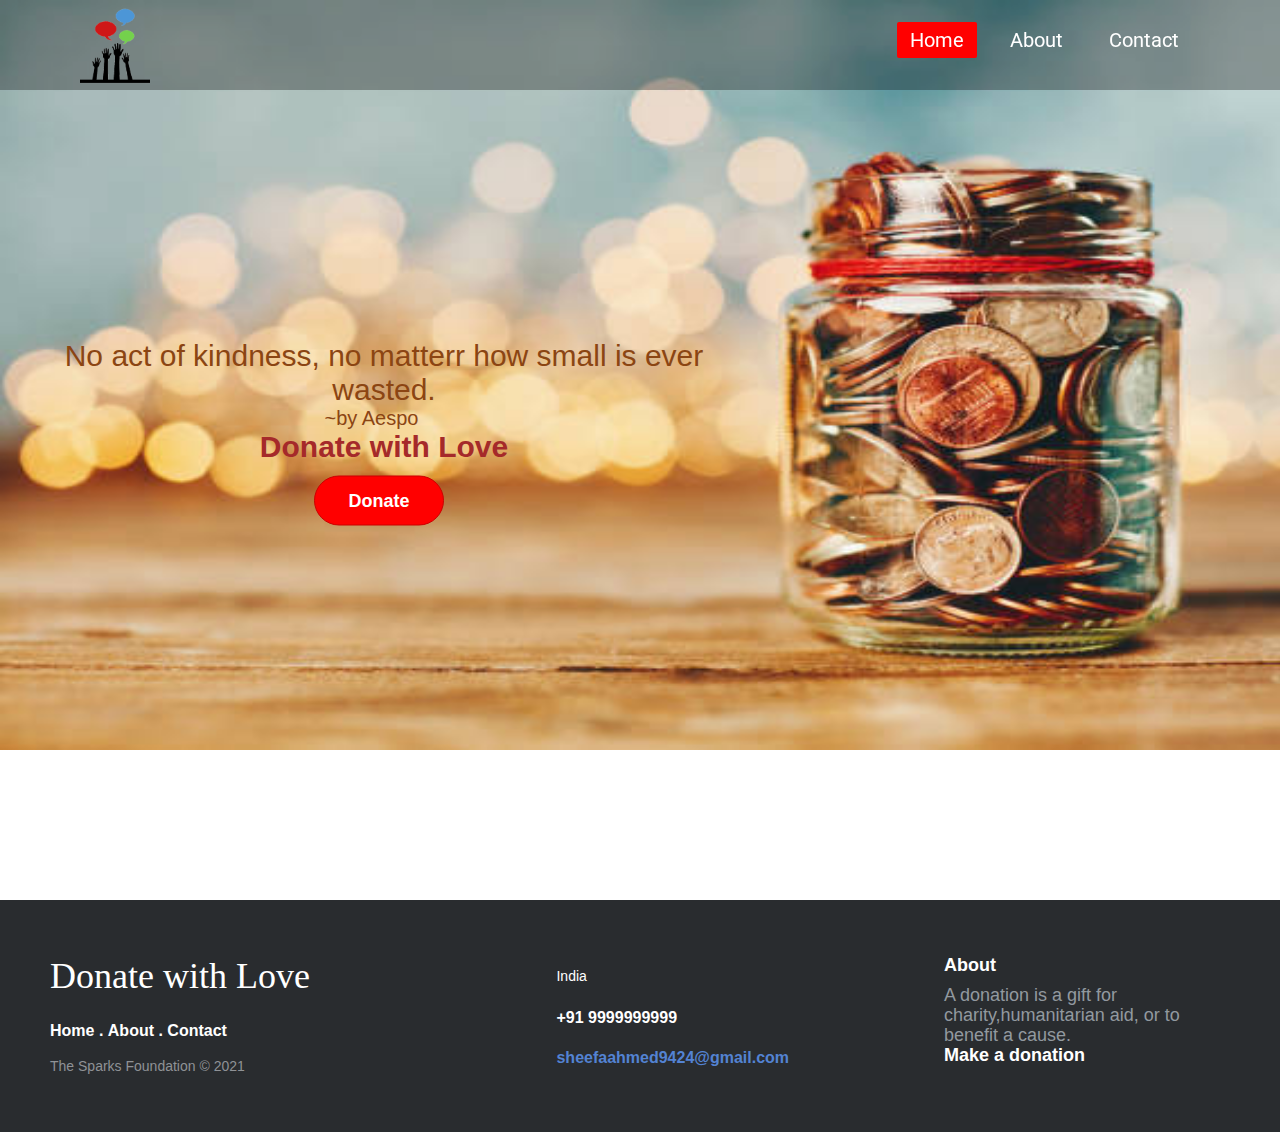
<file: index.html>
<!DOCTYPE html>
<html>
<head>
	<meta charset="utf-8">
	<title> Donate with Love </title>
	<link rel="stylesheet"  href="style.css">
</head>
<body>
	<div class="wrapper">
		<nav class="navbar">
			<p>
			
			<img class="logo" src="logo.png">
			
			</p>
			<ul>
				<li>
					<a class="active" href="index.html">Home</a>
				</li>
				<li>
					<a href="about.html">About</a>
				</li>
				
				<li>
					<a href="contact.html">Contact</a>
				</li>			
			</ul>
		</nav>
		<div class="centre">
			<h1>No act of kindness, no matterr how 
						small is ever wasted.
							</h1>
			<h2>~by Aespo</h2>
			<h3>Donate with Love</h3>
			
			<div class="buttons">
				<button><a href="https://pages.razorpay.com/pl_I6xpYmnOFwABGg/view">   Donate</button>
				
			</div>
			
		</div>

	</div>

 <footer class="footer-distributed">
 
 <div class="footer-left">
 
 <h3>Donate with Love</h3>
 
 <p class="footer-links">
 <a href="index.html">Home</a>
 .
 <a href="about.html">About</a>
 .
 <a href="contact.html">Contact</a>

 </p>
 
 <p class="footer-company-name">The Sparks Foundation &copy; 2021</p>
 </div>
 
 <div class="footer-center">
 
 <div>
 <i class="fa fa-map-marker"></i>
 <p><span>India</span></p>
 </div>
 
 <div>
 <i class="fa fa-phone"></i>
 <p>+91 9999999999</p>
 </div>
 
 <div>
 <i class="fa fa-envelope"></i>
 <p><a href="mailto:support@company.com">sheefaahmed9424@gmail.com</a></p>
 </div>
 
 </div>
 
 <div class="footer-right">
 
 <p class="footer-company-about">
 <span>About</span>
 A donation is a gift for charity,humanitarian aid, or to benefit a cause.<span>Make a donation</span></p>
 
 
 </div>
 
 </footer>
 
 

	</body>
</html>
</file>
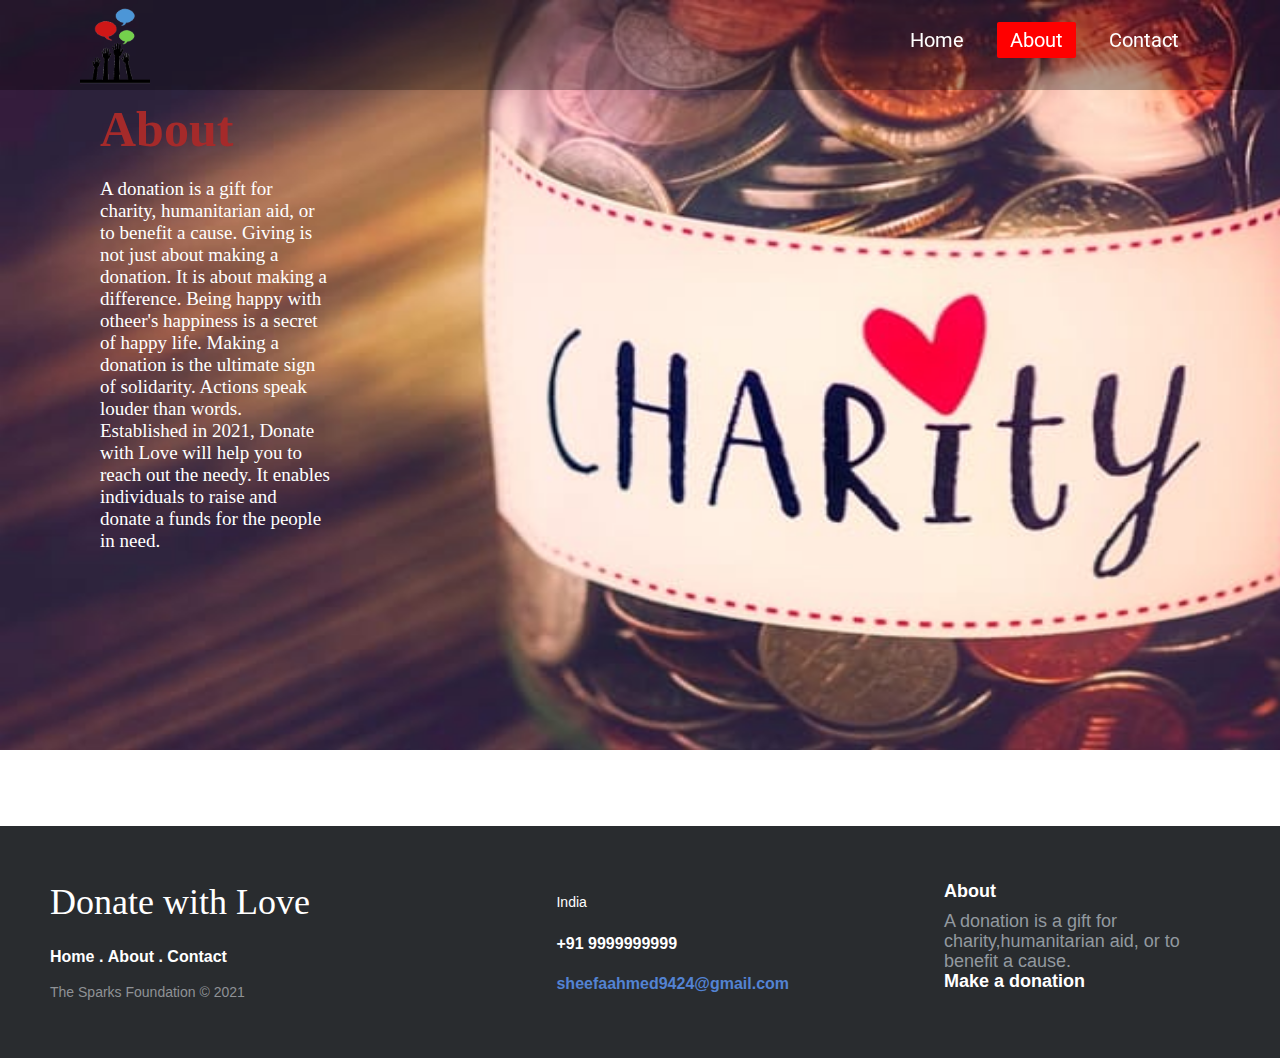
<file: about.html>
<!DOCTYPE html>
<html>
<head>
	<meta charset="utf-8">
	<title>Donate with Love </title>
	<link rel="stylesheet"  href="style.css">
</head>
<body>
	<div class="wrapper">
		<nav class="navbar">
			<p>
			
			<img class="logo" src="logo.png">
			
			</p>
			<ul>
				<li>
					<a href="index.html">Home</a>
				</li>
				<li>
					<a class="active" href="about.html">About</a>
				</li>
				<li>
					<a href="contact.html">Contact</a>
				</li>			
			</ul>
		</nav>
		<div class="section_about">
			<div class="about_text">
			<h1>About</h1>
			<p>
			A donation is a gift for charity, humanitarian aid, or to benefit a cause. Giving is not just about making a donation. It is about making a difference. Being happy with otheer's happiness is a secret of happy life. Making a donation is the ultimate sign of solidarity. Actions speak louder than words. Established in 2021, Donate with Love will help you to reach out the needy. It enables individuals to raise and donate a funds for the people in need.
		</p>
		</div>
		</div>
</head>
<footer class="footer-distributed">
 
 <div class="footer-left">
 
 <h3>Donate with Love</h3>
 
 <p class="footer-links">
 <a href="index.html">Home</a>
 .
 <a href="about.html">About</a>
 .
 <a href="contact.html">Contact</a>

 </p>
 
 <p class="footer-company-name">The Sparks Foundation &copy; 2021</p>
 </div>
 
 <div class="footer-center">
 
 <div>
 <i class="fa fa-map-marker"></i>
 <p><span>India</span></p>
 </div>
 
 <div>
 <i class="fa fa-phone"></i>
 <p>+91 9999999999</p>
 </div>
 
 <div>
 <i class="fa fa-envelope"></i>
 <p><a href="mailto:support@company.com">sheefaahmed9424@gmail.com</a></p>
 </div>
 
 </div>
 
 <div class="footer-right">
 
 <p class="footer-company-about">
 <span>About</span>
 A donation is a gift for charity,humanitarian aid, or to benefit a cause.<span>Make a donation</span></p>
 
 
 </div>
 
 </footer>
 

</body>
</html>
</file>
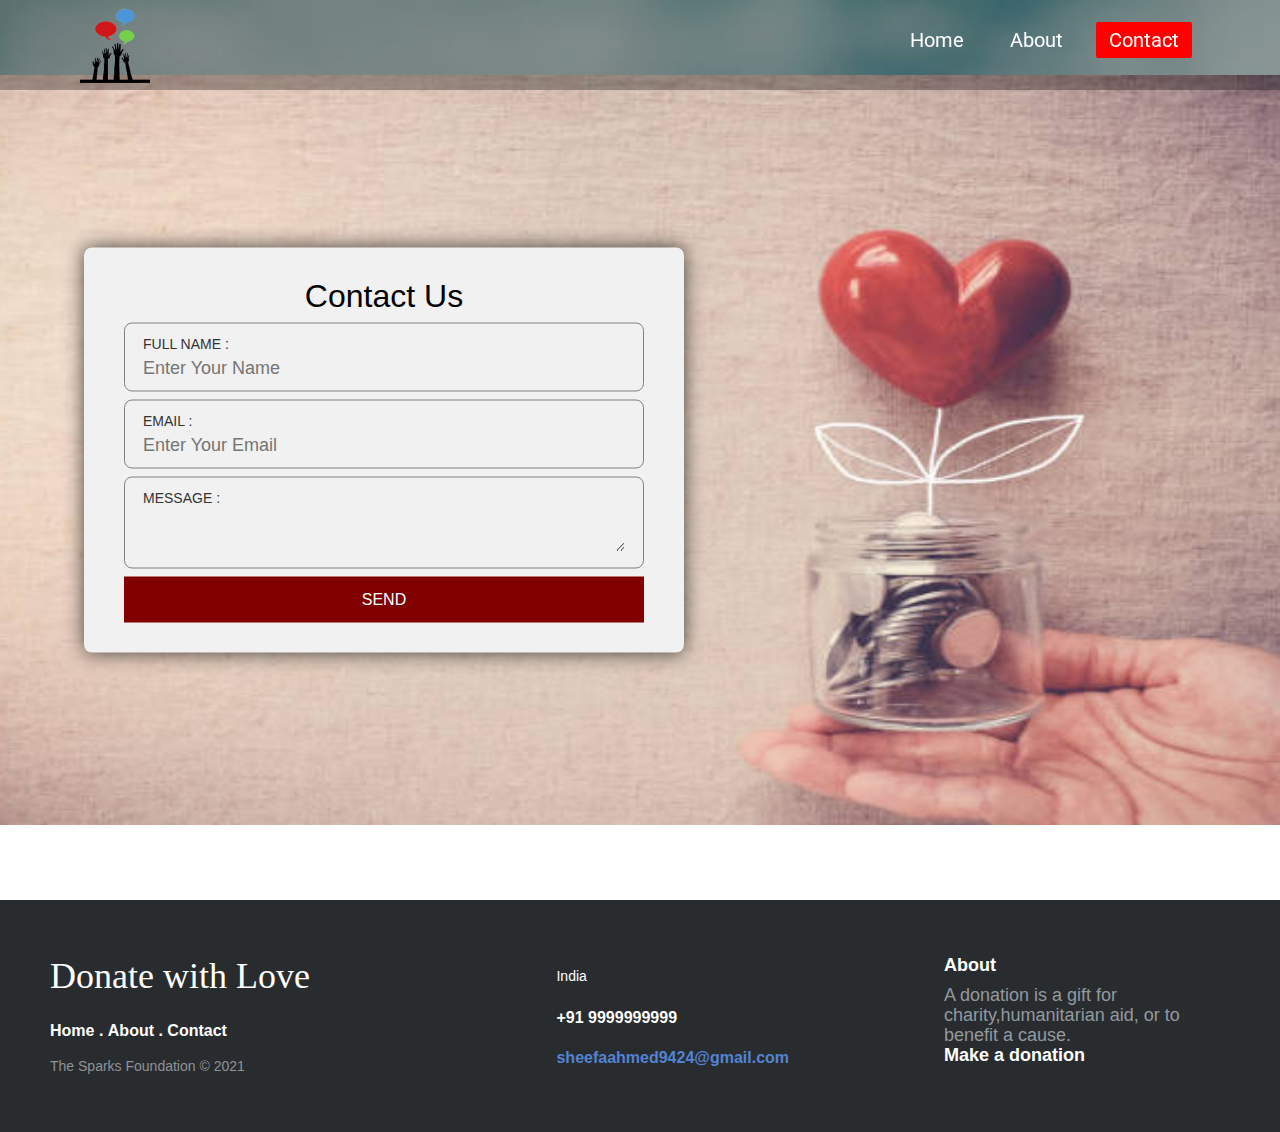
<file: contact.html>
<!DOCTYPE html>
<html>
<head>
	<meta charset="utf-8">
	<title>Donate with Love</title>
	<link rel="stylesheet"  href="style.css">
</head>
<body>
	<div class="wrapper">
		<nav class="navbar">
			<p>
			
			<img class="logo" src="logo.png">
			
			</p>
			<ul>
				<li>
					<a href="index.html">Home</a>
				</li>
				<li>
					<a href="about.html">About</a>
				</li>
				<li>
					<a class="active" href="contact.html">Contact</a>
				</li>			
			</ul>
		</nav>
		<div class="contact-form">
			<div class="content">
			<h1>Contact Us</h1>
			<div class="txtb">
				<label>Full Name :</label>
				<input type="text" name="" placeholder="Enter Your Name">
			</div>
			<div class="txtb">
				<label>Email :</label>
				<input type="email" name="" placeholder="Enter Your Email">
			</div>
			<div class="txtb">
				<label>Message :</label>
				<textarea></textarea>
			</div>
			<a class="btn">Send</a>
			
			
		</div>
	</div>
</head>
<footer class="footer-distributed">
 
 <div class="footer-left">
 
 <h3>Donate with Love</h3>
 
 <p class="footer-links">
 <a href="index.html">Home</a>
 .
 <a href="about.html">About</a>
 .
 <a href="contact.html">Contact</a>

 </p>
 
 <p class="footer-company-name">The Sparks Foundation &copy; 2021</p>
 </div>
 
 <div class="footer-center">
 
 <div>
 <i class="fa fa-map-marker"></i>
 <p><span>India</span></p>
 </div>
 
 <div>
 <i class="fa fa-phone"></i>
 <p>+91 9999999999</p>
 </div>
 
 <div>
 <i class="fa fa-envelope"></i>
 <p><a href="mailto:support@company.com">sheefaahmed9424@gmail.com</a></p>
 </div>
 
 </div>
 
 <div class="footer-right">
 
 <p class="footer-company-about">
 <span>About</span>
 A donation is a gift for charity,humanitarian aid, or to benefit a cause.<span>Make a donation</span></p>
 
 
 </div>
 
 </footer>
 
</body>
</html>
</file>
<file: style.css>
@import url('https://fonts.googleapis.com/css?family=Roboto:700&display=swap');
*{
	padding: 0;
	margin: 0;
}
.wrapper{
	background: url(bg_img.jpg) no-repeat;
	background-size: 1380px 750px;
	height: 100vh;

}
.navbar{
	height: 90px;
	width: 100%;
	background: rgba(0, 0, 0, 0.3);
	position: fixed;
	z-index: 1;

}
.logo{
	float: left;
	width: 70px;
	height: auto;
	padding: 5px 80px;
	
}
.navbar ul{
	float: right;
	margin-right: 80px;

}
.navbar ul li{
	list-style: none;
	margin: 0 8px;
	display: inline-block;
	line-height: 80px;

}
.navbar ul li a{
	text-decoration: none;
	color: white;
	font-size: 20px;
	padding: 6px 13px;
	font-family: 'Roboto',sans-serif;
	transition: .4s;
}
.navbar ul li a.active,
.navbar ul li a:hover{
	background: red;
	border-radius: 2px;
}
.wrapper .centre{
	position: absolute;
	top: 50%;
	left: 30%;
	transform: translate(-50%,-50%);
	font-family: sans-serif;
	user-select: none;
}
.centre h1{
	color: saddlebrown;
	font-size: 30px;
	font-weight: inherit;
	width: 700px;
	text-align: center;
}
.centre h2{
	color: saddlebrown;
	font-size: 20px;
	font-weight: inherit;
	width: 675px;
	text-align: center;
}
.centre h3{
	color: brown;
	font-size: 30px;
	font-weight: 200px;
	height: 10px;
	width: 700px;
	text-align: center;
}
.centre .buttons{
	margin: 36px 280px;

}
.buttons button{
	height: 50px;
	width: 130px;
	font-size: 18px;
	font-weight: bold;
	color: white;
	background: red;
	border: 1px solid #cc0000;
	outline: none;
	cursor: pointer;
	border-radius: 25px;
	transition: .8s;

}
a{
	color: inherit;
	text-decoration: none;
}
.buttons button:hover{
	background: #cc0000;
}

.about{
	display: flex;
}

.section_about{
	padding: 100px;
	text-align: left;
	background-color: #474e5d ;
	color: white;

}
.container{
	padding: 0px 0px;
}
.section_about{
	background: url(about-img.png) no-repeat;
	background-size: 1367px 750px;
	height: 69.5vh;
	
	
}
.about_text{
	width: 230px;
	font-size: 19px;
}
.about_text h1{
	color: brown;
	font-size: 50px;
	text-transform: capitalize;
	margin-bottom: 20px;
}
.contact-form{
	background: url(contact_img.jpg) no-repeat;
	background-size: 1373px 750px;
	background-position: center;
	height: 100vh;

}
.content{
width: 85%;
max-width: 600px;
background: #f1f1f1;
position: absolute;
top: 50%;
left: 30%;
transform: translate(-50%, -50%);
padding: 30px 40px;
box-sizing: border-box;
border-radius: 8px;
text-align: center;
box-shadow: 0 0 20px #000000b3;
font-family: "Montserrat",sans-serif;
}
.contact-form h1{
	margin-top: 0;
	font-weight: 200;
}
.txtb{
	border: 1px solid gray;
	margin: 8px 0;
	padding: 12px 18px;
	border-radius: 8px;
}
.txtb label{
	display: block;
	text-align: left;
	color: #333;
	text-transform: uppercase;
	font-size: 14px;
}
.txtb input, .txtb textarea{
	width: 100%;
	border: none;
	background: none;
	outline: none;
	font-size: 18px;
	margin-top: 6px;
}
.btn{
	display: block;
	background: #800000;
	padding: 14px 0;
	color: white;
	text-transform: uppercase;
	cursor: pointer;
	margin-top: 8px;
	width: 100%;
	transition: .8s;
}
.btn:hover{
	background: #cc0000;
}

.footer{
 position: fixed;
 bottom: 0;
}
.footer-distributed{
 background-color: #292c2f;
 box-shadow: 0 1px 1px 0 rgba(0, 0, 0, 0.12);
 box-sizing: border-box;
 width: 100%;
 text-align: left;
 font: bold 16px sans-serif;
 
 padding: 55px 50px;
 margin-top: .3px;
}
 
.footer-distributed .footer-left,
.footer-distributed .footer-center,
.footer-distributed .footer-right{
 display: inline-block;
 vertical-align: top;
}
 
.footer-distributed .footer-left{
 width: 40%;
}
 
.footer-distributed h3{
 color:  #ffffff;
 font: normal 36px 'Cookie', cursive;
 margin: 0;
}
 
.footer-distributed h3 span{
 color:  #5383d3;
}
 
 
.footer-distributed .footer-links{
 color:  #ffffff;
 margin: 20px 0 12px;
 padding: 0;
}
 
.footer-distributed .footer-links a{
 display:inline-block;
 line-height: 1.8;
 text-decoration: none;
 color:  inherit;
}
 
.footer-distributed .footer-company-name{
 color:  #8f9296;
 font-size: 14px;
 font-weight: normal;
 margin: 0;
}
 
 
.footer-distributed .footer-center{
 width: 35%;
}
 
.footer-distributed .footer-center i{
 background-color:  #33383b;
 color: #ffffff;
 font-size: 25px;
 width: 38px;
 height: 38px;
 border-radius: 50%;
 text-align: center;
 line-height: 42px;
 margin: 10px 15px;
 vertical-align: middle;
}
 
.footer-distributed .footer-center i.fa-envelope{
 font-size: 17px;
 line-height: 38px;
}
 
.footer-distributed .footer-center p{
 display: inline-block;
 color: #ffffff;
 vertical-align: middle;
 margin:0;
}
 
.footer-distributed .footer-center p span{
 display:block;
 font-weight: normal;
 font-size:14px;
 line-height:2;
}
 
.footer-distributed .footer-center p a{
 color:  #5383d3;
 text-decoration: none;;
}
 
.footer-distributed .footer-right{
 width: 20%;
}
 
.footer-distributed .footer-company-about{
 line-height: 20px;
 color:  #92999f;
 font-size: 18px;
 font-weight: normal;
 margin: 0;
}
 
.footer-distributed .footer-company-about span{
 display: block;
 color:  #ffffff;
 font-size: 18px;
 font-weight: bold;
 margin-bottom: 10px;
}
 

 
@media (max-width: 880px) {
 
 .footer-distributed{
 font: bold 14px sans-serif;
 
 }
 
 .footer-distributed .footer-left,
 .footer-distributed .footer-center,
 .footer-distributed .footer-right{
 display: block;
 width: 100%;
 margin-bottom: 4px;
 text-align: center;
 }
 
 .footer-distributed .footer-center i{
 margin-left: 0;
 }
 .main {
 line-height: normal;
 font-size: auto;
 }
 
}
</file>
